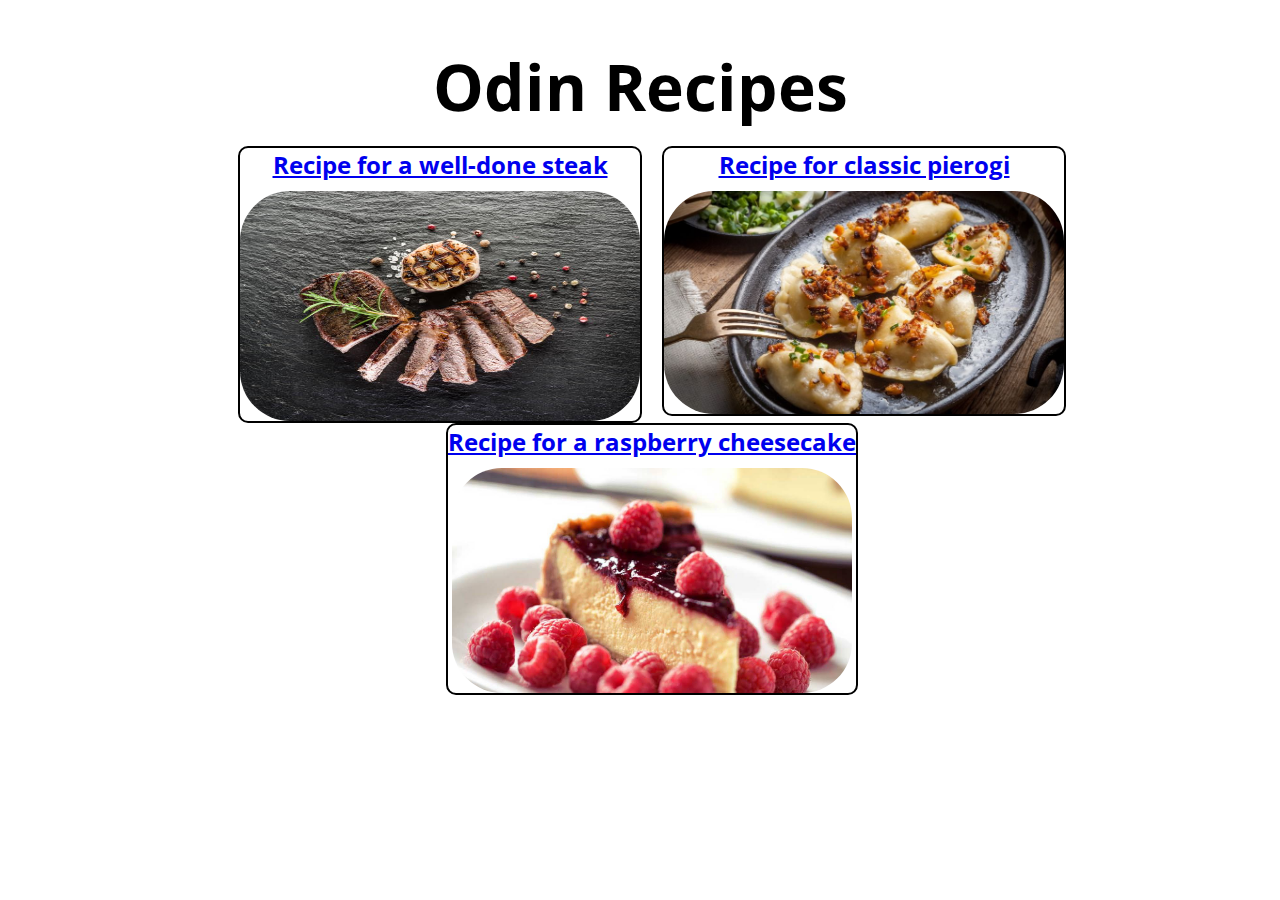
<file: index.html>
<!DOCTYPE html>
<html lang="en">
  <head>
    <meta charset="UTF-8" />
    <meta name="viewport" content="width=device-width, initial-scale=1.0" />
    <title>Odin Recipes</title>
    <link rel="stylesheet" href="style.css" />
    <link rel="preconnect" href="https://fonts.googleapis.com" />
    <link rel="preconnect" href="https://fonts.gstatic.com" crossorigin />
    <link
      href="https://fonts.googleapis.com/css2?family=Open+Sans:ital,wght@0,300;0,400;0,700;1,300;1,400;1,700&display=swap"
      rel="stylesheet"
    />
  </head>
  <body>
    <h1 class="header-text">Odin Recipes</h1>
    <ul class="name products">
      <li>
        <a class="name-recipes" href="./recipes/steak.html"
          >Recipe for a well-done steak</a
        >
        <img
          src="./recipes/images/well-done-steak.jpeg"
          alt="An image of a well-done steak"
          width="400"
          height="230"
        />
      </li>
      <li>
        <a class="name-recipes" href="./recipes/pierogi.html"
          >Recipe for classic pierogi</a
        >
        <img
          src="./recipes/images/pierogi.jpeg"
          alt="An image of classical pierogi"
          width="400"
          height="auto"
        />
      </li>
      <li>
        <a class="name-recipes" href="./recipes/cheesecake.html"
          >Recipe for a raspberry cheesecake</a
        >
        <img
          src="./recipes/images/raspberry-cheesecake.jpeg"
          alt="An image of a raspberry cheesecake"
          width="400"
          height="auto"
        />
      </li>
    </ul>
  </body>
</html>
</file>
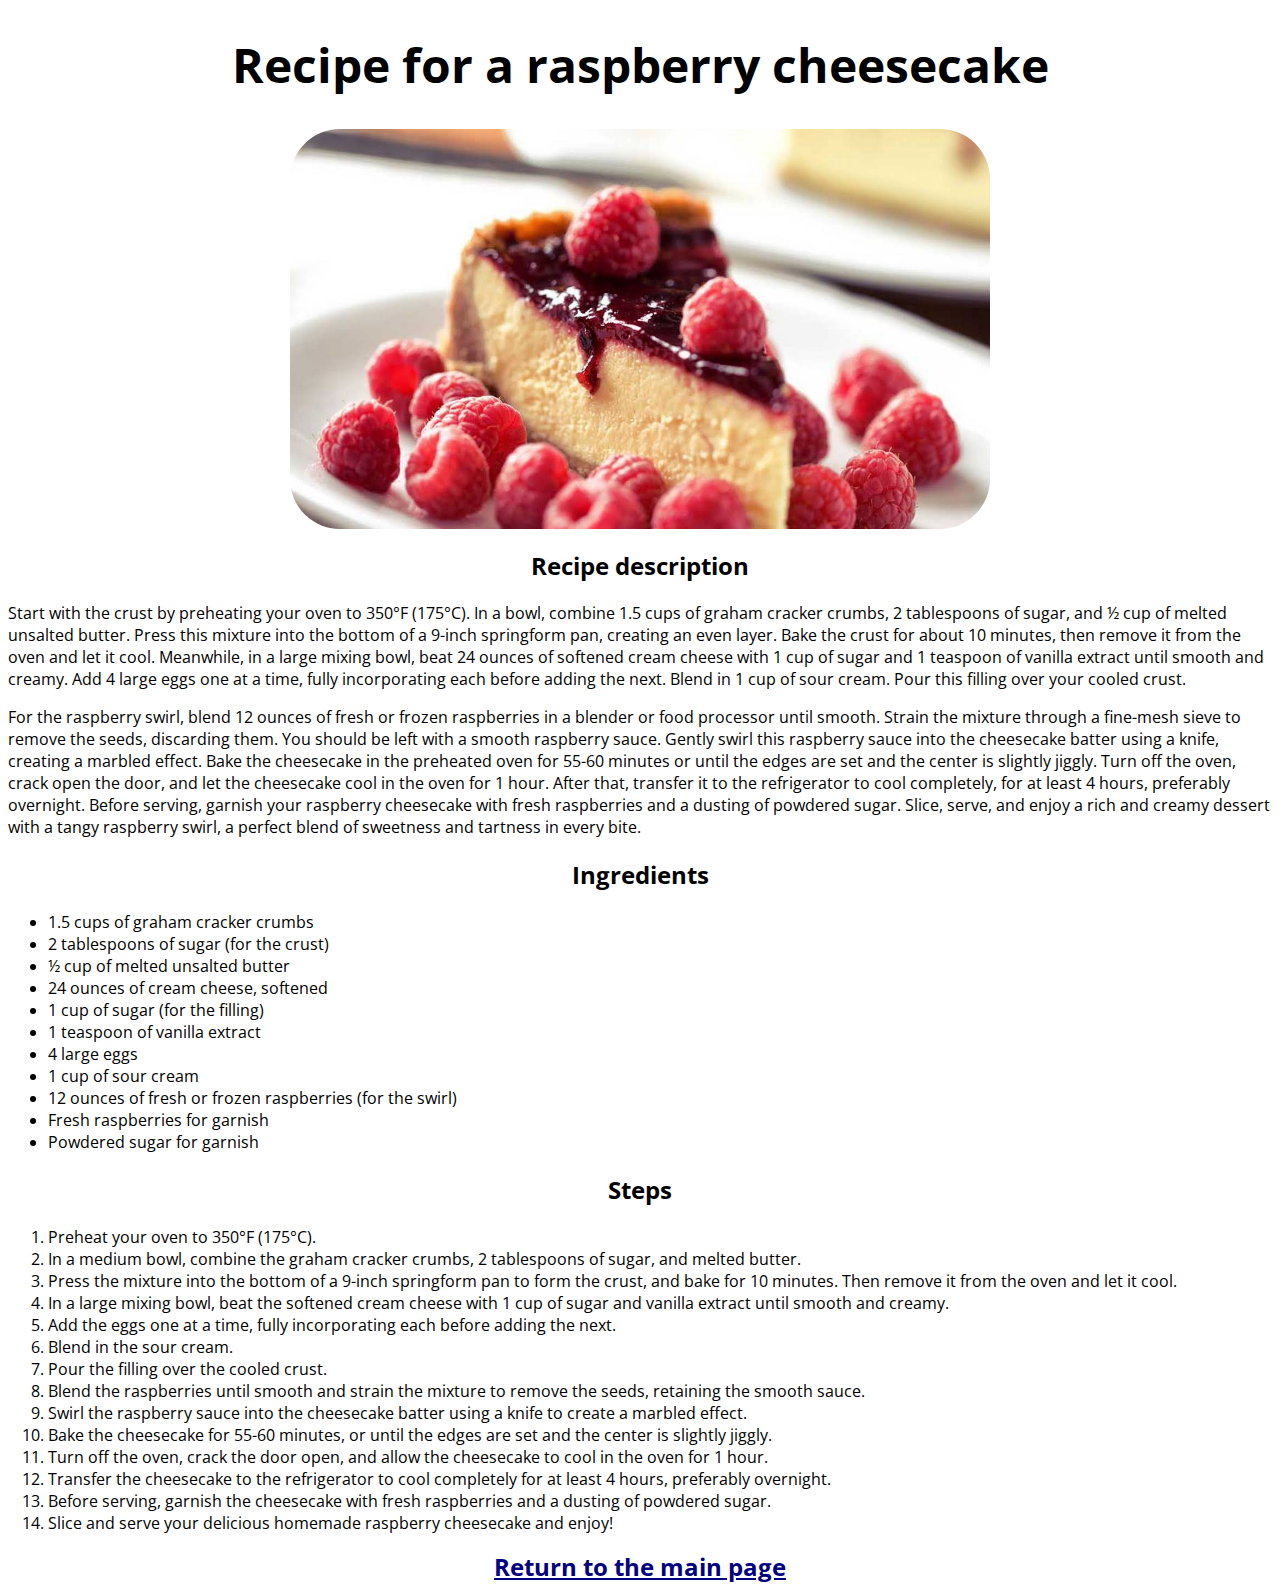
<file: recipes/cheesecake.html>
<!DOCTYPE html>
<html lang="en">
  <head>
    <meta charset="UTF-8" />
    <meta name="viewport" content="width=device-width, initial-scale=1.0" />
    <title>Raspberry Cheesecake</title>
    <link rel="stylesheet" href="../style.css" />
    <link rel="preconnect" href="https://fonts.googleapis.com" />
    <link rel="preconnect" href="https://fonts.gstatic.com" crossorigin />
    <link
      href="https://fonts.googleapis.com/css2?family=Open+Sans:ital,wght@0,300;0,400;0,700;1,300;1,400;1,700&display=swap"
      rel="stylesheet"
    />
  </head>
  <body>
    <h1>Recipe for a raspberry cheesecake</h1>
    <img
      src="./images/raspberry-cheesecake.jpeg"
      alt="An image of a raspberry cheesecake"
      width="700"
      height="400"
    />

    <h2>Recipe description</h2>
    <p>
      Start with the crust by preheating your oven to 350°F (175°C). In a bowl,
      combine 1.5 cups of graham cracker crumbs, 2 tablespoons of sugar, and ½
      cup of melted unsalted butter. Press this mixture into the bottom of a
      9-inch springform pan, creating an even layer. Bake the crust for about 10
      minutes, then remove it from the oven and let it cool. Meanwhile, in a
      large mixing bowl, beat 24 ounces of softened cream cheese with 1 cup of
      sugar and 1 teaspoon of vanilla extract until smooth and creamy. Add 4
      large eggs one at a time, fully incorporating each before adding the next.
      Blend in 1 cup of sour cream. Pour this filling over your cooled crust.
    </p>
    <p>
      For the raspberry swirl, blend 12 ounces of fresh or frozen raspberries in
      a blender or food processor until smooth. Strain the mixture through a
      fine-mesh sieve to remove the seeds, discarding them. You should be left
      with a smooth raspberry sauce. Gently swirl this raspberry sauce into the
      cheesecake batter using a knife, creating a marbled effect. Bake the
      cheesecake in the preheated oven for 55-60 minutes or until the edges are
      set and the center is slightly jiggly. Turn off the oven, crack open the
      door, and let the cheesecake cool in the oven for 1 hour. After that,
      transfer it to the refrigerator to cool completely, for at least 4 hours,
      preferably overnight. Before serving, garnish your raspberry cheesecake
      with fresh raspberries and a dusting of powdered sugar. Slice, serve, and
      enjoy a rich and creamy dessert with a tangy raspberry swirl, a perfect
      blend of sweetness and tartness in every bite.
    </p>

    <h2>Ingredients</h2>
    <ul>
      <li>1.5 cups of graham cracker crumbs</li>
      <li>2 tablespoons of sugar (for the crust)</li>
      <li>½ cup of melted unsalted butter</li>
      <li>24 ounces of cream cheese, softened</li>
      <li>1 cup of sugar (for the filling)</li>
      <li>1 teaspoon of vanilla extract</li>
      <li>4 large eggs</li>
      <li>1 cup of sour cream</li>
      <li>12 ounces of fresh or frozen raspberries (for the swirl)</li>
      <li>Fresh raspberries for garnish</li>
      <li>Powdered sugar for garnish</li>
    </ul>

    <h2>Steps</h2>
    <ol>
      <li>Preheat your oven to 350°F (175°C).</li>
      <li>
        In a medium bowl, combine the graham cracker crumbs, 2 tablespoons of
        sugar, and melted butter.
      </li>
      <li>
        Press the mixture into the bottom of a 9-inch springform pan to form the
        crust, and bake for 10 minutes. Then remove it from the oven and let it
        cool.
      </li>
      <li>
        In a large mixing bowl, beat the softened cream cheese with 1 cup of
        sugar and vanilla extract until smooth and creamy.
      </li>
      <li>
        Add the eggs one at a time, fully incorporating each before adding the
        next.
      </li>
      <li>Blend in the sour cream.</li>
      <li>Pour the filling over the cooled crust.</li>
      <li>
        Blend the raspberries until smooth and strain the mixture to remove the
        seeds, retaining the smooth sauce.
      </li>
      <li>
        Swirl the raspberry sauce into the cheesecake batter using a knife to
        create a marbled effect.
      </li>
      <li>
        Bake the cheesecake for 55-60 minutes, or until the edges are set and
        the center is slightly jiggly.
      </li>
      <li>
        Turn off the oven, crack the door open, and allow the cheesecake to cool
        in the oven for 1 hour.
      </li>
      <li>
        Transfer the cheesecake to the refrigerator to cool completely for at
        least 4 hours, preferably overnight.
      </li>
      <li>
        Before serving, garnish the cheesecake with fresh raspberries and a
        dusting of powdered sugar.
      </li>
      <li>
        Slice and serve your delicious homemade raspberry cheesecake and enjoy!
      </li>
    </ol>
    <a class="return" href="../index.html">Return to the main page</a>
  </body>
</html>
</file>
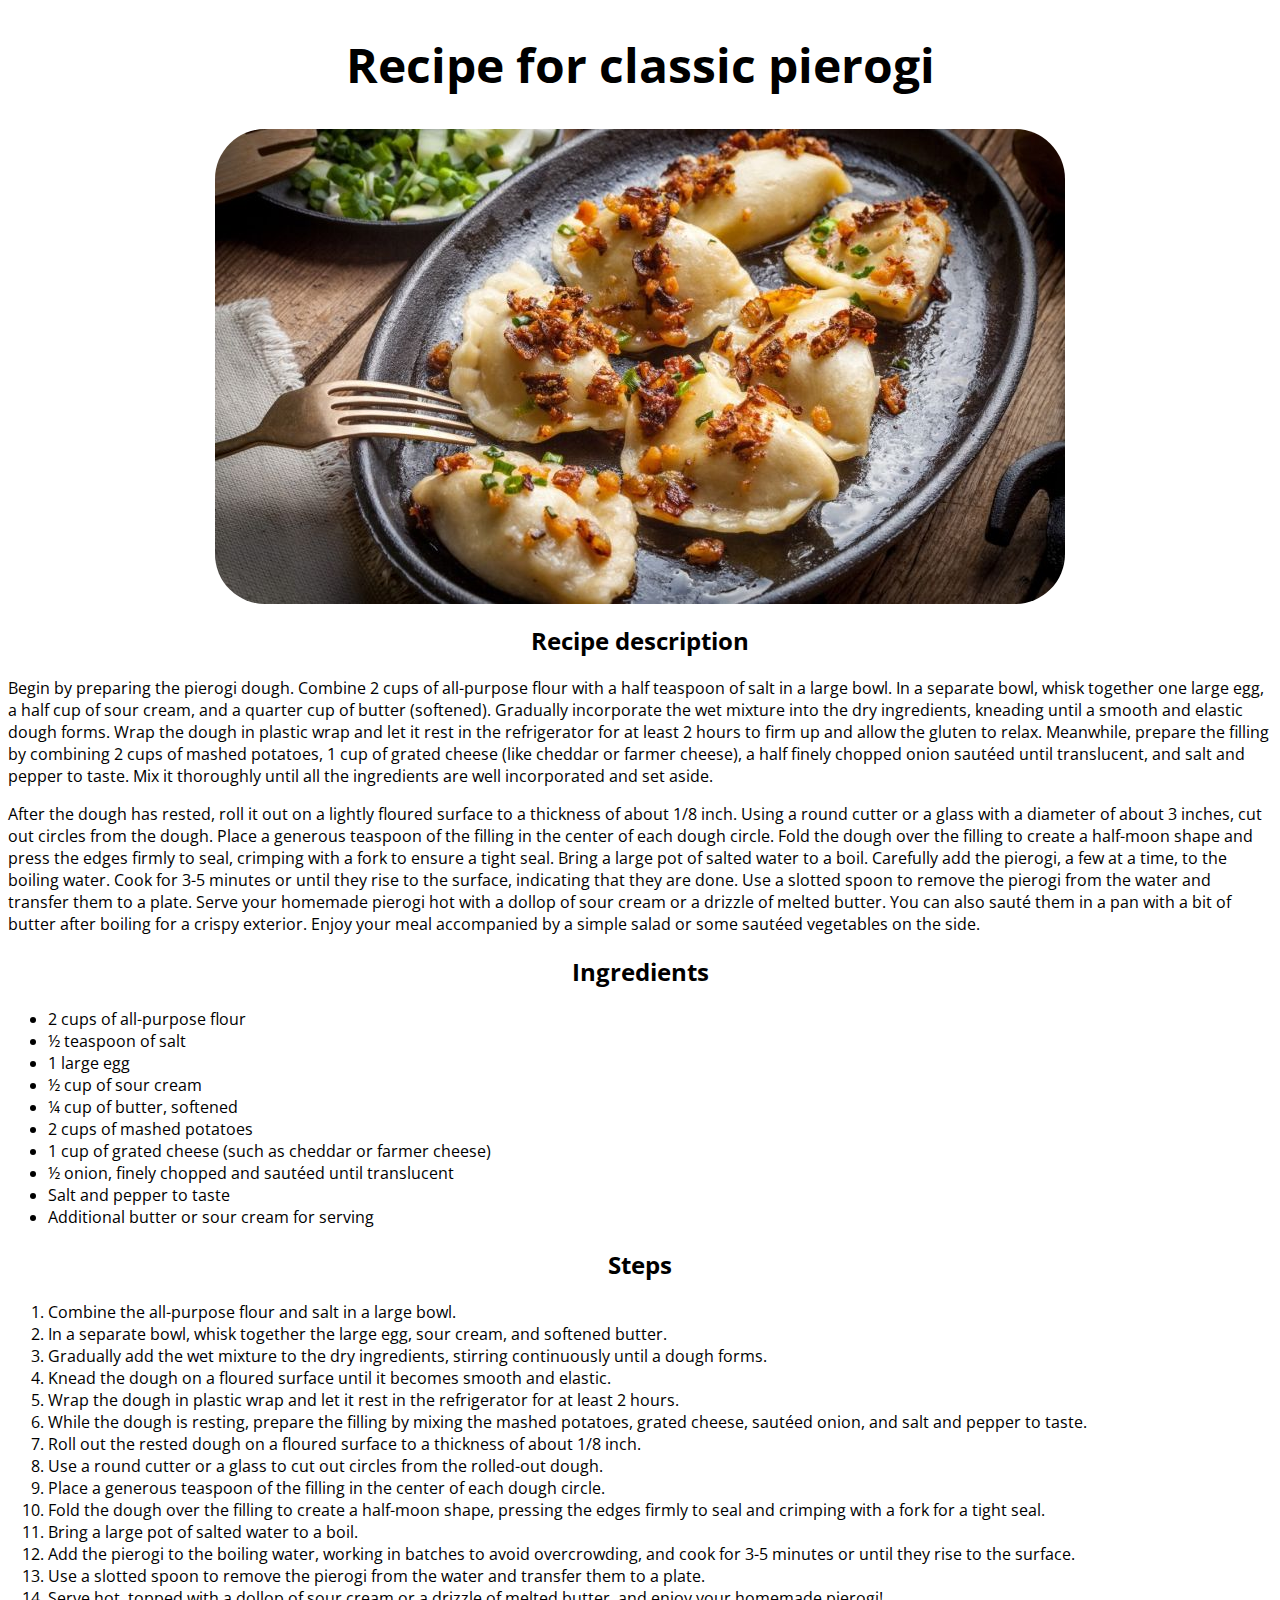
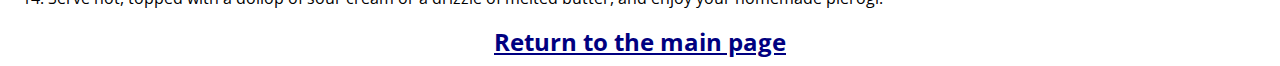
<file: recipes/pierogi.html>
<!DOCTYPE html>
<html lang="en">
  <head>
    <meta charset="UTF-8" />
    <meta name="viewport" content="width=device-width, initial-scale=1.0" />
    <title>Homemade Classic Pierogi: A Taste of Tradition</title>
    <link rel="stylesheet" href="../style.css" />
    <link rel="preconnect" href="https://fonts.googleapis.com" />
    <link rel="preconnect" href="https://fonts.gstatic.com" crossorigin />
    <link
      href="https://fonts.googleapis.com/css2?family=Open+Sans:ital,wght@0,300;0,400;0,700;1,300;1,400;1,700&display=swap"
      rel="stylesheet"
    />
  </head>

  <body>
    <h1>Recipe for classic pierogi</h1>
    <img src="./images/pierogi.jpeg" alt="An image of classical pierogi" />

    <h2>Recipe description</h2>
    <p>
      Begin by preparing the pierogi dough. Combine 2 cups of all-purpose flour
      with a half teaspoon of salt in a large bowl. In a separate bowl, whisk
      together one large egg, a half cup of sour cream, and a quarter cup of
      butter (softened). Gradually incorporate the wet mixture into the dry
      ingredients, kneading until a smooth and elastic dough forms. Wrap the
      dough in plastic wrap and let it rest in the refrigerator for at least 2
      hours to firm up and allow the gluten to relax. Meanwhile, prepare the
      filling by combining 2 cups of mashed potatoes, 1 cup of grated cheese
      (like cheddar or farmer cheese), a half finely chopped onion sautéed until
      translucent, and salt and pepper to taste. Mix it thoroughly until all the
      ingredients are well incorporated and set aside.
    </p>
    <p>
      After the dough has rested, roll it out on a lightly floured surface to a
      thickness of about 1/8 inch. Using a round cutter or a glass with a
      diameter of about 3 inches, cut out circles from the dough. Place a
      generous teaspoon of the filling in the center of each dough circle. Fold
      the dough over the filling to create a half-moon shape and press the edges
      firmly to seal, crimping with a fork to ensure a tight seal. Bring a large
      pot of salted water to a boil. Carefully add the pierogi, a few at a time,
      to the boiling water. Cook for 3-5 minutes or until they rise to the
      surface, indicating that they are done. Use a slotted spoon to remove the
      pierogi from the water and transfer them to a plate. Serve your homemade
      pierogi hot with a dollop of sour cream or a drizzle of melted butter. You
      can also sauté them in a pan with a bit of butter after boiling for a
      crispy exterior. Enjoy your meal accompanied by a simple salad or some
      sautéed vegetables on the side.
    </p>

    <h2>Ingredients</h2>
    <ul>
      <li>2 cups of all-purpose flour</li>
      <li>½ teaspoon of salt</li>
      <li>1 large egg</li>
      <li>½ cup of sour cream</li>
      <li>¼ cup of butter, softened</li>
      <li>2 cups of mashed potatoes</li>
      <li>1 cup of grated cheese (such as cheddar or farmer cheese)</li>
      <li>½ onion, finely chopped and sautéed until translucent</li>
      <li>Salt and pepper to taste</li>
      <li>Additional butter or sour cream for serving</li>
    </ul>

    <h2>Steps</h2>
    <ol>
      <li>Combine the all-purpose flour and salt in a large bowl.</li>
      <li>
        In a separate bowl, whisk together the large egg, sour cream, and
        softened butter.
      </li>
      <li>
        Gradually add the wet mixture to the dry ingredients, stirring
        continuously until a dough forms.
      </li>
      <li>
        Knead the dough on a floured surface until it becomes smooth and
        elastic.
      </li>
      <li>
        Wrap the dough in plastic wrap and let it rest in the refrigerator for
        at least 2 hours.
      </li>
      <li>
        While the dough is resting, prepare the filling by mixing the mashed
        potatoes, grated cheese, sautéed onion, and salt and pepper to taste.
      </li>
      <li>
        Roll out the rested dough on a floured surface to a thickness of about
        1/8 inch.
      </li>
      <li>
        Use a round cutter or a glass to cut out circles from the rolled-out
        dough.
      </li>
      <li>
        Place a generous teaspoon of the filling in the center of each dough
        circle.
      </li>
      <li>
        Fold the dough over the filling to create a half-moon shape, pressing
        the edges firmly to seal and crimping with a fork for a tight seal.
      </li>
      <li>Bring a large pot of salted water to a boil.</li>
      <li>
        Add the pierogi to the boiling water, working in batches to avoid
        overcrowding, and cook for 3-5 minutes or until they rise to the
        surface.
      </li>
      <li>
        Use a slotted spoon to remove the pierogi from the water and transfer
        them to a plate.
      </li>
      <li>
        Serve hot, topped with a dollop of sour cream or a drizzle of melted
        butter, and enjoy your homemade pierogi!
      </li>
    </ol>
    <a class="return" href="../index.html">Return to the main page</a>
  </body>
</html>
</file>
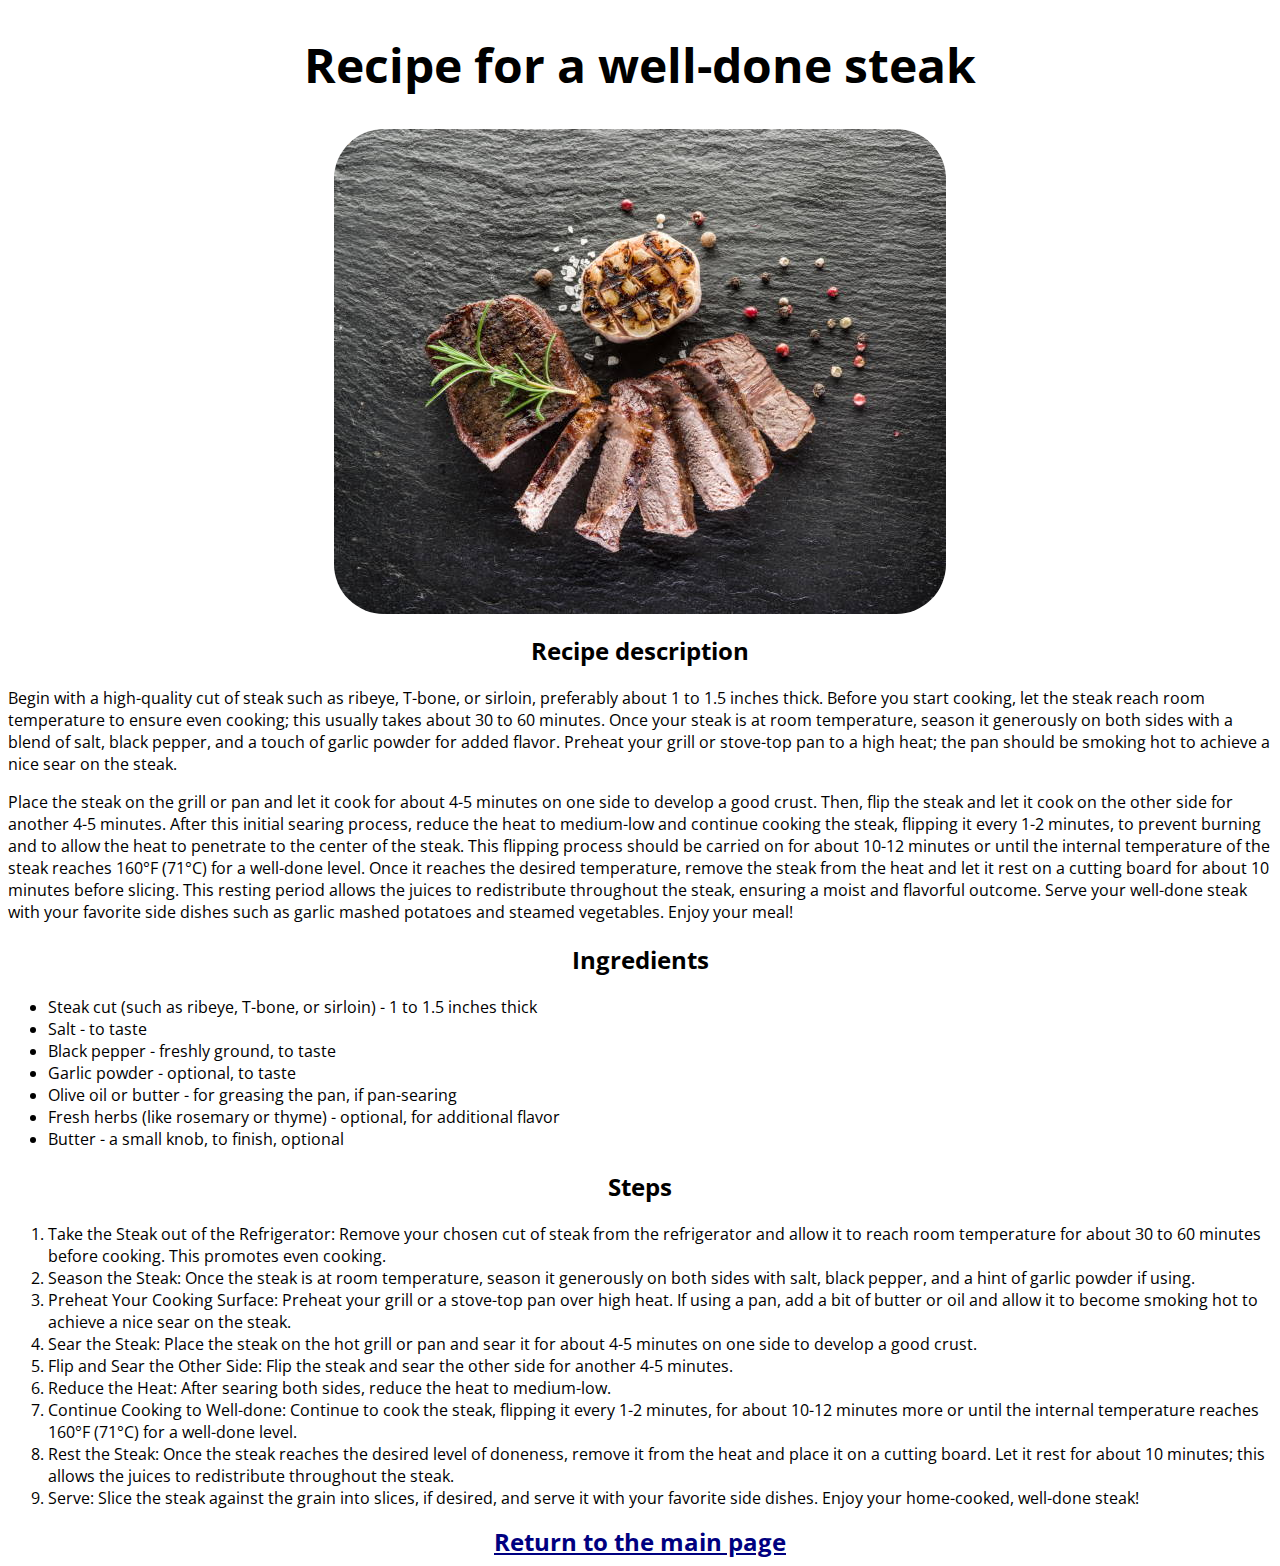
<file: recipes/steak.html>
<!DOCTYPE html>
<html lang="en">
  <head>
    <meta charset="UTF-8" />
    <meta name="viewport" content="width=device-width, initial-scale=1.0" />
    <title>
      Well-Done Steak Recipe: Step-by-Step Guide to Perfect Steak Every Time
    </title>
    <link rel="stylesheet" href="../style.css" />
    <link rel="preconnect" href="https://fonts.googleapis.com" />
    <link rel="preconnect" href="https://fonts.gstatic.com" crossorigin />
    <link
      href="https://fonts.googleapis.com/css2?family=Open+Sans:ital,wght@0,300;0,400;0,700;1,300;1,400;1,700&display=swap"
      rel="stylesheet"
    />
  </head>

  <body>
    <h1>Recipe for a well-done steak</h1>
    <img
      src="./images/well-done-steak.jpeg"
      alt="An image of a well-done steak"
    />

    <h2>Recipe description</h2>
    <p>
      Begin with a high-quality cut of steak such as ribeye, T-bone, or sirloin,
      preferably about 1 to 1.5 inches thick. Before you start cooking, let the
      steak reach room temperature to ensure even cooking; this usually takes
      about 30 to 60 minutes. Once your steak is at room temperature, season it
      generously on both sides with a blend of salt, black pepper, and a touch
      of garlic powder for added flavor. Preheat your grill or stove-top pan to
      a high heat; the pan should be smoking hot to achieve a nice sear on the
      steak.
    </p>
    <p>
      Place the steak on the grill or pan and let it cook for about 4-5 minutes
      on one side to develop a good crust. Then, flip the steak and let it cook
      on the other side for another 4-5 minutes. After this initial searing
      process, reduce the heat to medium-low and continue cooking the steak,
      flipping it every 1-2 minutes, to prevent burning and to allow the heat to
      penetrate to the center of the steak. This flipping process should be
      carried on for about 10-12 minutes or until the internal temperature of
      the steak reaches 160°F (71°C) for a well-done level. Once it reaches the
      desired temperature, remove the steak from the heat and let it rest on a
      cutting board for about 10 minutes before slicing. This resting period
      allows the juices to redistribute throughout the steak, ensuring a moist
      and flavorful outcome. Serve your well-done steak with your favorite side
      dishes such as garlic mashed potatoes and steamed vegetables. Enjoy your
      meal!
    </p>

    <h2>Ingredients</h2>
    <ul>
      <li>
        Steak cut (such as ribeye, T-bone, or sirloin) - 1 to 1.5 inches thick
      </li>
      <li>Salt - to taste</li>
      <li>Black pepper - freshly ground, to taste</li>
      <li>Garlic powder - optional, to taste</li>
      <li>Olive oil or butter - for greasing the pan, if pan-searing</li>
      <li>
        Fresh herbs (like rosemary or thyme) - optional, for additional flavor
      </li>
      <li>Butter - a small knob, to finish, optional</li>
    </ul>

    <h2>Steps</h2>
    <ol>
      <li>
        Take the Steak out of the Refrigerator: Remove your chosen cut of steak
        from the refrigerator and allow it to reach room temperature for about
        30 to 60 minutes before cooking. This promotes even cooking.
      </li>
      <li>
        Season the Steak: Once the steak is at room temperature, season it
        generously on both sides with salt, black pepper, and a hint of garlic
        powder if using.
      </li>
      <li>
        Preheat Your Cooking Surface: Preheat your grill or a stove-top pan over
        high heat. If using a pan, add a bit of butter or oil and allow it to
        become smoking hot to achieve a nice sear on the steak.
      </li>
      <li>
        Sear the Steak: Place the steak on the hot grill or pan and sear it for
        about 4-5 minutes on one side to develop a good crust.
      </li>
      <li>
        Flip and Sear the Other Side: Flip the steak and sear the other side for
        another 4-5 minutes.
      </li>
      <li>
        Reduce the Heat: After searing both sides, reduce the heat to
        medium-low.
      </li>
      <li>
        Continue Cooking to Well-done: Continue to cook the steak, flipping it
        every 1-2 minutes, for about 10-12 minutes more or until the internal
        temperature reaches 160°F (71°C) for a well-done level.
      </li>
      <li>
        Rest the Steak: Once the steak reaches the desired level of doneness,
        remove it from the heat and place it on a cutting board. Let it rest for
        about 10 minutes; this allows the juices to redistribute throughout the
        steak.
      </li>
      <li>
        Serve: Slice the steak against the grain into slices, if desired, and
        serve it with your favorite side dishes. Enjoy your home-cooked,
        well-done steak!
      </li>
    </ol>
    <a class="return" href="../index.html">Return to the main page</a>
  </body>
</html>
</file>
<file: style.css>
* {
  font-family: "Open Sans", sans-serif;
}

h2,
h1,
.name,
.return {
  text-align: center;
}

.header-text {
  margin-bottom: 1rem;
  font-size: 4rem;
  color: black;
}

h1 {
  font-size: 3rem;
}

.name.products li {
  font-weight: bold;
  font-size: 1.5rem;
  list-style-type: none;
  display: inline-block;
  margin-right: 1rem;
  border: 2px solid black;
  border-radius: 10px;
}

img {
  display: block;
  margin-left: auto;
  margin-right: auto;
  border-radius: 50px 50px;
}

.return {
  display: block;
  color: navy;
  font-size: 1.5rem;
  font-weight: bold;
}

.name-recipes {
  display: inline-block;
  margin-bottom: 10px;
}
</file>
